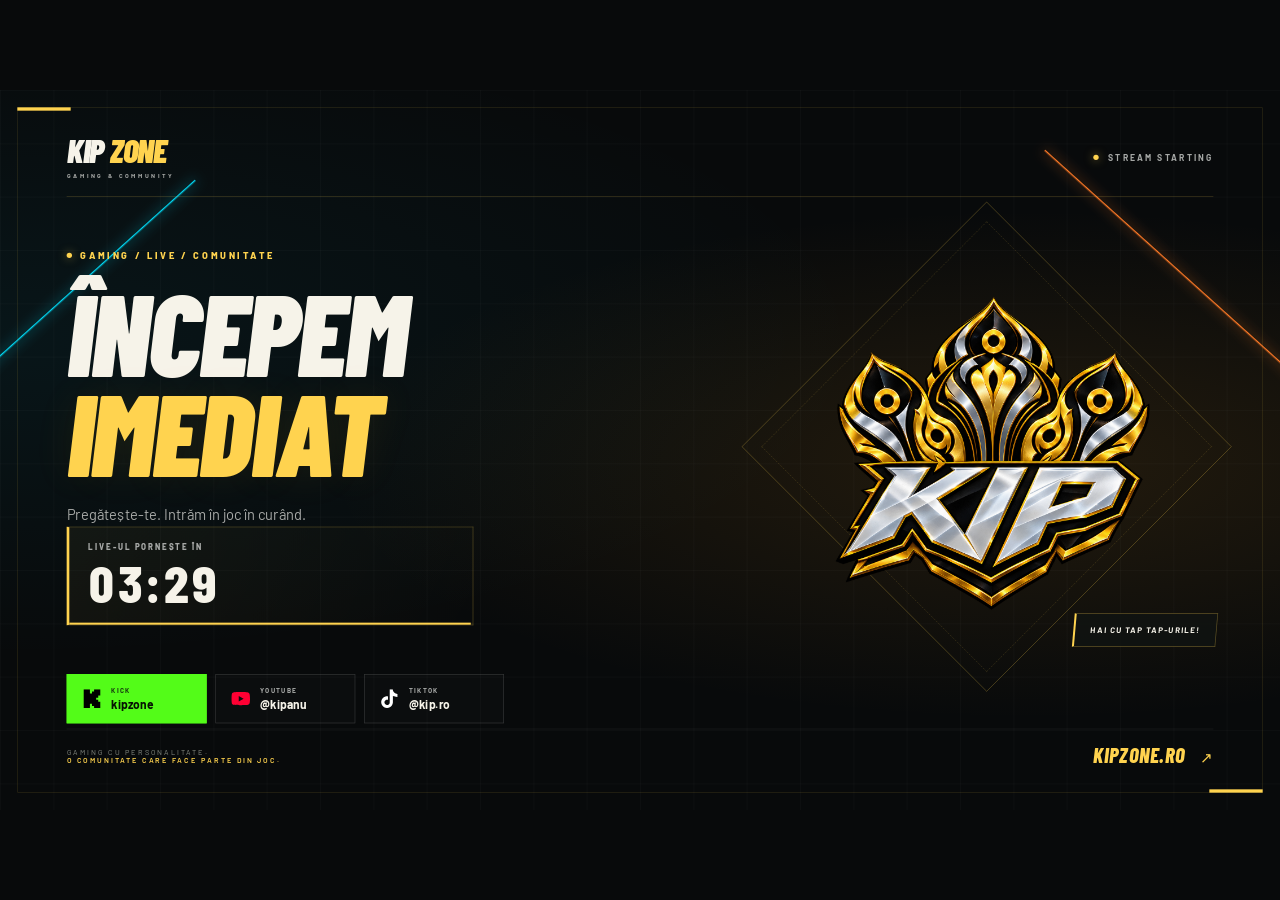
<file: index.html>
<!DOCTYPE html>
<html lang="ro"><head><meta charset="utf-8"><meta name="viewport" content="width=device-width,initial-scale=1"><title>KIP ZONE — Start 1920×1080</title><link rel="stylesheet" href="scene.css"></head>
<body><main id="scene" class="horizontal starting">
<div class="grid" aria-hidden="true"></div><div class="edge" aria-hidden="true"></div><div class="beam cyan" aria-hidden="true"></div><div class="beam orange" aria-hidden="true"></div><div class="particles" aria-hidden="true"></div>
<header><a class="brand" href="https://kipzone.ro/">KIP <span>ZONE</span><small>GAMING &amp; COMMUNITY</small></a><div class="header-meta"><i class="dot"></i>STREAM STARTING</div></header>
<section class="copy"><div class="eyebrow"><i class="dot"></i>GAMING / LIVE / COMUNITATE</div><h1>ÎNCEPEM<span>IMEDIAT</span></h1><p class="description">Pregătește-te. Intrăm în joc în curând.</p></section>
<div class="visual"><div class="halo" aria-hidden="true"></div><img class="portrait" src="assets/kip-emblem.png?v=brand-20261022" alt="Logo KIP"><div class="visual-sign">HAI CU TAP TAP-URILE!</div></div>
<section class="timer-panel" aria-label="Numărătoare până la live"><div class="timer-label">LIVE-UL PORNEȘTE ÎN</div><div id="timer" role="timer">03:30</div><div class="progress"><div id="progressBar"></div></div></section>
<nav class="socials" aria-label="Urmărește KIP ZONE"><a class="social kick" href="https://kick.com/kipzone"><img src="assets/kick.svg" alt=""><div><small>KICK</small><strong>kipzone</strong></div></a><a class="social" href="https://www.youtube.com/@kipanu"><img src="assets/youtube.svg" alt=""><div><small>YOUTUBE</small><strong>@kipanu</strong></div></a><a class="social" href="https://www.tiktok.com/@kip.ro"><img src="assets/tiktok.svg" alt=""><div><small>TIKTOK</small><strong>@kip.ro</strong></div></a></nav>
<footer><div class="footer-note">GAMING CU PERSONALITATE.<br><b>O COMUNITATE CARE FACE PARTE DIN JOC.</b></div><a class="website" href="https://kipzone.ro/">KIPZONE.RO <span>↗</span></a></footer>
</main><script src="scene.js"></script></body></html>
</file>
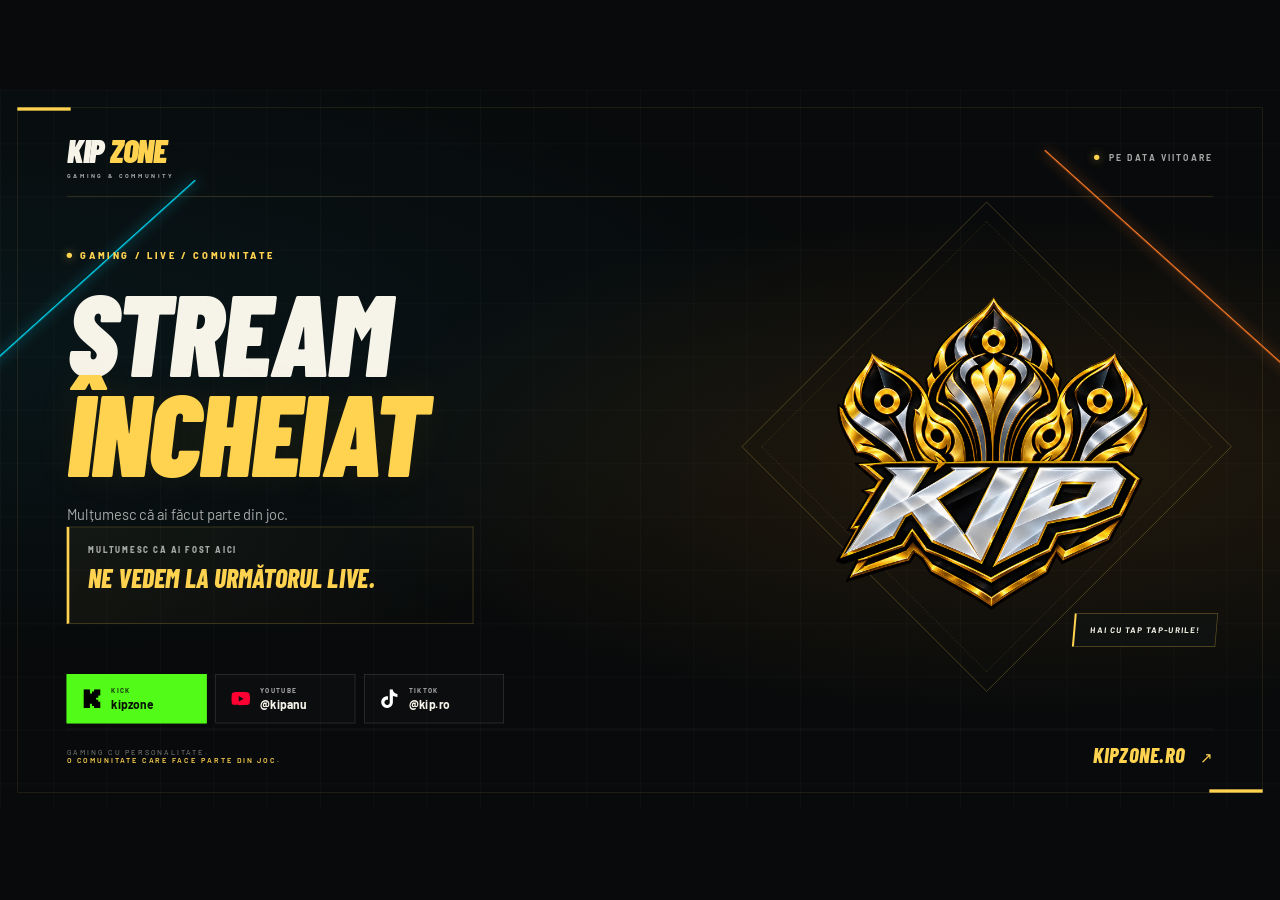
<file: ending.html>
<!DOCTYPE html>
<html lang="ro"><head><meta charset="utf-8"><meta name="viewport" content="width=device-width,initial-scale=1"><title>KIP ZONE — Final 1920×1080</title><link rel="stylesheet" href="scene.css"></head>
<body><main id="scene" class="horizontal ending">
<div class="grid" aria-hidden="true"></div><div class="edge" aria-hidden="true"></div><div class="beam cyan" aria-hidden="true"></div><div class="beam orange" aria-hidden="true"></div><div class="particles" aria-hidden="true"></div>
<header><a class="brand" href="https://kipzone.ro/">KIP <span>ZONE</span><small>GAMING &amp; COMMUNITY</small></a><div class="header-meta"><i class="dot"></i>PE DATA VIITOARE</div></header>
<section class="copy"><div class="eyebrow"><i class="dot"></i>GAMING / LIVE / COMUNITATE</div><h1>STREAM<span>ÎNCHEIAT</span></h1><p class="description">Mulțumesc că ai făcut parte din joc.</p></section>
<div class="visual"><div class="halo" aria-hidden="true"></div><img class="portrait" src="assets/kip-emblem.png?v=brand-20261022" alt="Logo KIP"><div class="visual-sign">HAI CU TAP TAP-URILE!</div></div>
<section class="timer-panel" aria-label="Mesaj de final"><div class="timer-label">MULȚUMESC CĂ AI FOST AICI</div><div class="end-note">NE VEDEM LA URMĂTORUL LIVE.</div></section>
<nav class="socials" aria-label="Urmărește KIP ZONE"><a class="social kick" href="https://kick.com/kipzone"><img src="assets/kick.svg" alt=""><div><small>KICK</small><strong>kipzone</strong></div></a><a class="social" href="https://www.youtube.com/@kipanu"><img src="assets/youtube.svg" alt=""><div><small>YOUTUBE</small><strong>@kipanu</strong></div></a><a class="social" href="https://www.tiktok.com/@kip.ro"><img src="assets/tiktok.svg" alt=""><div><small>TIKTOK</small><strong>@kip.ro</strong></div></a></nav>
<footer><div class="footer-note">GAMING CU PERSONALITATE.<br><b>O COMUNITATE CARE FACE PARTE DIN JOC.</b></div><a class="website" href="https://kipzone.ro/">KIPZONE.RO <span>↗</span></a></footer>
</main><script src="scene.js"></script></body></html>
</file>
<file: scene.css>
@font-face {
  font-family: 'Barlow';
  font-style: normal;
  font-weight: 400;
  font-display: swap;
  src: url(assets/font-0.ttf) format('truetype');
}
@font-face {
  font-family: 'Barlow';
  font-style: normal;
  font-weight: 500;
  font-display: swap;
  src: url(assets/font-1.ttf) format('truetype');
}
@font-face {
  font-family: 'Barlow';
  font-style: normal;
  font-weight: 600;
  font-display: swap;
  src: url(assets/font-2.ttf) format('truetype');
}
@font-face {
  font-family: 'Barlow';
  font-style: normal;
  font-weight: 700;
  font-display: swap;
  src: url(assets/font-3.ttf) format('truetype');
}
@font-face {
  font-family: 'Barlow';
  font-style: normal;
  font-weight: 800;
  font-display: swap;
  src: url(assets/font-4.ttf) format('truetype');
}
@font-face {
  font-family: 'Barlow Condensed';
  font-style: italic;
  font-weight: 800;
  font-display: swap;
  src: url(assets/font-5.ttf) format('truetype');
}
@font-face {
  font-family: 'Barlow Condensed';
  font-style: italic;
  font-weight: 900;
  font-display: swap;
  src: url(assets/font-6.ttf) format('truetype');
}
@font-face {
  font-family: 'Barlow Condensed';
  font-style: normal;
  font-weight: 700;
  font-display: swap;
  src: url(assets/font-7.ttf) format('truetype');
}
@font-face {
  font-family: 'Barlow Condensed';
  font-style: normal;
  font-weight: 800;
  font-display: swap;
  src: url(assets/font-8.ttf) format('truetype');
}
@font-face {
  font-family: 'Barlow Condensed';
  font-style: normal;
  font-weight: 900;
  font-display: swap;
  src: url(assets/font-9.ttf) format('truetype');
}

:root{--gold:#ffd34f;--white:#f6f3e9;--muted:#a6a8a6;--cyan:#00d9f5;--orange:#ff7a26;--w:1920;--h:1080}
*{box-sizing:border-box}html,body{margin:0;width:100%;height:100%;overflow:hidden;background:#080a0b;color:var(--white);font-family:Barlow,Arial,sans-serif}a{color:inherit;text-decoration:none}#scene{position:absolute;left:0;top:0;width:calc(var(--w)*1px);height:calc(var(--h)*1px);overflow:hidden;transform-origin:top left;isolation:isolate;background:radial-gradient(ellipse at 80% 52%,#b4751828,transparent 48%),radial-gradient(ellipse at 0% 35%,#00c5ed10,transparent 48%),#080a0b}.grid{position:absolute;inset:0;z-index:-2;background-image:linear-gradient(#ffffff05 1px,transparent 1px),linear-gradient(90deg,#ffffff05 1px,transparent 1px);background-size:80px 80px}.edge{position:absolute;inset:26px;border:1px solid #ffd34f24;pointer-events:none}.edge:before,.edge:after{content:'';position:absolute;width:80px;height:5px;background:var(--gold)}.edge:before{top:-1px;left:-1px}.edge:after{bottom:-1px;right:-1px}.beam{position:absolute;height:2px;width:600px;filter:drop-shadow(0 0 9px currentColor);z-index:-1;animation:beam 7s ease-in-out infinite alternate}.beam.cyan{left:-230px;top:335px;transform:rotate(-42deg);color:var(--cyan);background:currentColor}.beam.orange{right:-170px;top:290px;transform:rotate(42deg);color:var(--orange);background:currentColor;animation-delay:-3s}header{position:absolute;top:69px;left:100px;right:100px;display:flex;align-items:center;justify-content:space-between;border-bottom:1px solid #ffd34f30;padding-bottom:26px}.brand{font:900 italic 49px/.85 'Barlow Condensed',Impact,sans-serif;letter-spacing:-1px}.brand span{color:var(--gold)}.brand small{display:block;font:700 9px/1 Barlow,Arial,sans-serif;letter-spacing:4px;color:var(--muted);margin-top:13px}.header-meta{display:flex;align-items:center;gap:14px;font-size:13px;font-weight:700;letter-spacing:3px;color:var(--muted)}.dot{display:inline-block;width:8px;height:8px;flex-shrink:0;border-radius:50%;background:var(--gold);box-shadow:0 0 15px #ffd34f99;animation:pulse 3s ease-in-out infinite}.copy{position:absolute;left:100px;top:239px;width:990px}.eyebrow{display:flex;align-items:center;gap:12px;color:var(--gold);font-weight:800;font-size:14px;letter-spacing:4px;margin-bottom:30px}h1{margin:0;font:900 italic 172px/.88 'Barlow Condensed',Impact,'Arial Narrow',sans-serif;letter-spacing:-3px}h1 span{display:block;color:var(--gold);text-shadow:0 0 60px #ffb80015}.description{font-size:22px;line-height:1.6;color:var(--muted);margin:30px 0 0}.visual{position:absolute;right:85px;top:175px;width:690px;height:740px;z-index:-1}.halo{position:absolute;left:75px;top:100px;width:520px;height:520px;border:1px solid #ffd34f55;transform:rotate(45deg)}.halo:before{content:'';position:absolute;inset:20px;border:1px dashed #ffd34f30}.portrait{position:absolute;inset:0;width:100%;height:100%;object-fit:contain;mix-blend-mode:lighten;mask-image:linear-gradient(180deg,#000 75%,transparent 100%)}.visual-sign{position:absolute;right:10px;bottom:80px;border:1px solid #ffd34f55;border-left:3px solid var(--gold);background:#101311e8;padding:17px 23px;transform:skew(-5deg);font-weight:700;font-size:12px;letter-spacing:2px}.timer-panel{position:absolute;left:100px;top:655px;width:610px;min-height:146px;padding:22px 28px;border:1px solid #ffd34f44;border-left:4px solid var(--gold);background:linear-gradient(115deg,#ffd34f0c,transparent)}.timer-label{font-size:12px;font-weight:800;letter-spacing:3px;color:var(--muted)}#timer{font:800 77px/1.05 'Barlow Condensed',Impact,sans-serif;letter-spacing:3px;margin-top:7px;font-variant-numeric:tabular-nums}.progress{position:absolute;bottom:0;left:0;right:0;height:3px;background:#ffd34f13}.progress div{height:100%;background:var(--gold);transform-origin:left;transition:transform .4s linear}.end-note{font:800 italic 39px/1.15 'Barlow Condensed',Impact,sans-serif;color:var(--gold);margin-top:14px}.socials{position:absolute;left:100px;bottom:130px;display:flex;gap:13px}.social{min-width:210px;display:flex;gap:15px;align-items:center;border:1px solid #ffffff2b;background:#ffffff03;padding:17px 23px}.social img{width:28px;height:28px;object-fit:contain}.social small{display:block;color:var(--muted);font-size:10px;letter-spacing:2px;margin-bottom:4px;font-weight:700}.social strong{font-size:18px;font-weight:700}.social.kick{background:#53fc18;color:#071404;border-color:#53fc18}.social.kick small{color:#173a10}.social.kick img{filter:brightness(0)}footer{position:absolute;bottom:64px;left:100px;right:100px;display:flex;align-items:center;justify-content:space-between;border-top:1px solid #ffffff18;padding-top:23px}.footer-note{font-size:11px;letter-spacing:3px;color:#8c9189}.footer-note b{color:var(--gold);font-weight:600}.website{font:800 italic 31px/1 'Barlow Condensed',Impact,sans-serif;letter-spacing:1px;color:var(--gold)}.website span{margin-left:16px;font:400 23px Arial,sans-serif}.particles{position:absolute;inset:0;z-index:-1;pointer-events:none}.particle{position:absolute;width:3px;height:3px;background:var(--gold);box-shadow:0 0 10px #ffd34f88;opacity:0;animation:float 12s linear infinite}.ending .timer-panel{padding-top:26px}.ending .dot{animation:none}
@keyframes pulse{50%{opacity:.45;box-shadow:0 0 4px #ffd34f44}}@keyframes beam{to{opacity:.35;translate:45px 25px}}@keyframes float{0%{opacity:0;transform:translateY(45px)}20%,70%{opacity:.55}100%{opacity:0;transform:translateY(-150px)}}
.vertical{--w:1080;--h:1920}.vertical header{top:75px;left:70px;right:70px;padding-bottom:30px}.vertical .brand{font-size:58px}.vertical .header-meta{font-size:11px;letter-spacing:2px}.vertical .copy{left:70px;right:70px;top:240px;width:auto}.vertical .eyebrow{font-size:14px;margin-bottom:35px}.vertical h1{font-size:174px;line-height:.91}.vertical .description{font-size:25px;margin-top:25px}.vertical .visual{top:700px;right:140px;width:800px;height:650px}.vertical .halo{width:560px;height:560px;top:80px;left:120px}.vertical .visual-sign{bottom:80px;right:0;font-size:14px}.vertical .timer-panel{top:1330px;left:70px;width:940px;min-height:170px;padding:23px 30px}.vertical .timer-label{font-size:15px}.vertical #timer{font-size:93px}.vertical .end-note{font-size:49px;margin-top:19px}.vertical .socials{left:70px;right:70px;bottom:260px;gap:12px}.vertical .social{min-width:0;flex:1;padding:24px 19px;gap:12px}.vertical .social img{width:31px;height:31px}.vertical .social small{font-size:11px}.vertical .social strong{font-size:22px}.vertical footer{left:70px;right:70px;bottom:105px;display:block;padding-top:32px}.vertical .website{font-size:44px;position:absolute;right:0;top:30px}.vertical .footer-note{font-size:12px;line-height:1.8;max-width:450px;letter-spacing:2px}.vertical .beam.orange{top:750px}.vertical .beam.cyan{top:400px}
@media(prefers-reduced-motion:reduce){*,*:before,*:after{animation:none!important;transition:none!important}}

/* The emblem is shown whole, without the former portrait crop or mask. */
.portrait{object-fit:contain;object-position:center;mix-blend-mode:normal;mask-image:none;padding:5% 8%}
</file>
